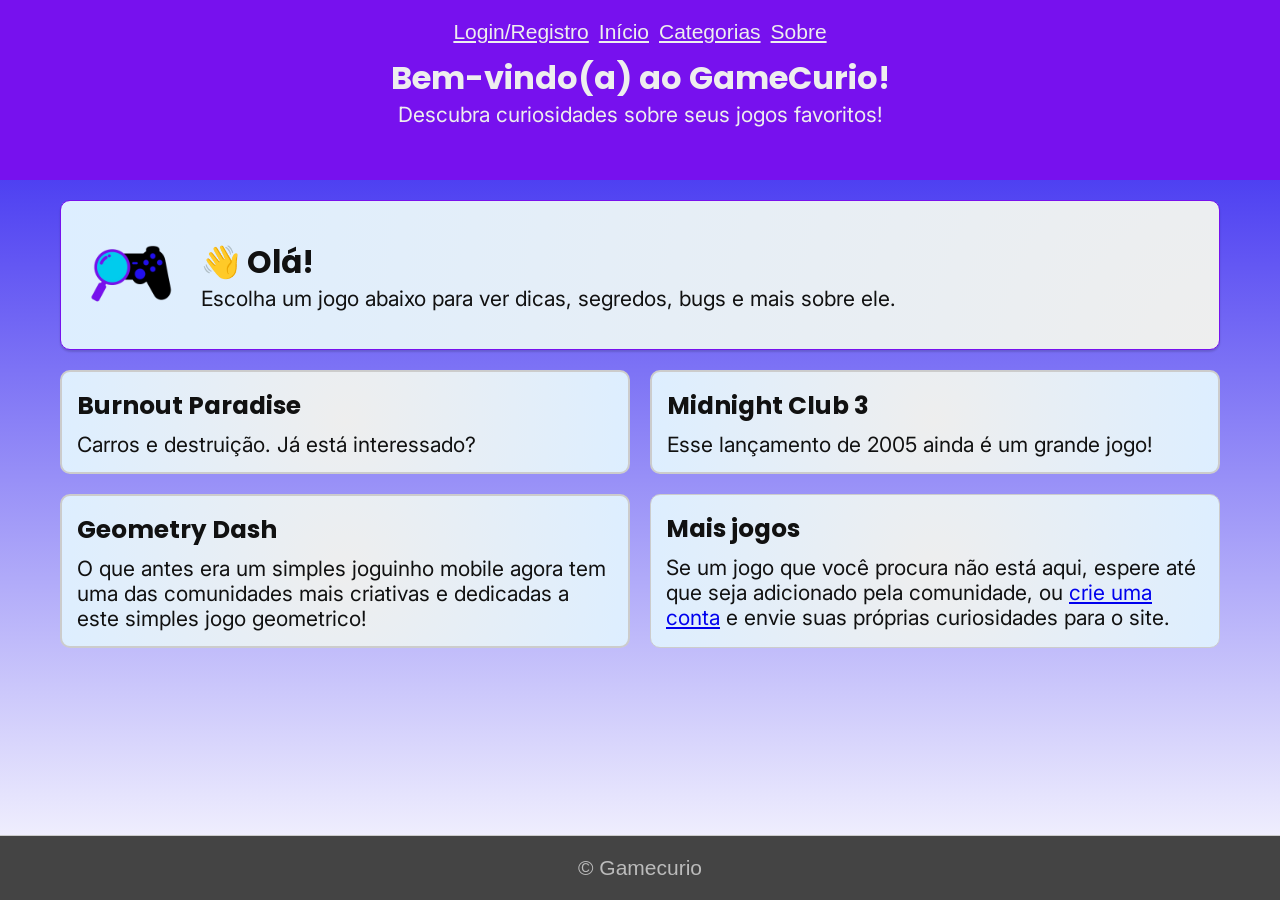
<file: index.html>
<!DOCTYPE html>
<html lang="pt-BR">

<head>
  <meta charset="UTF-8">
  <meta name="viewport" content="width=device-width, initial-scale=1.0">
  <title>Início</title>

  <link rel="preconnect" href="https://fonts.googleapis.com">
<link rel="preconnect" href="https://fonts.gstatic.com" crossorigin>
<link href="https://fonts.googleapis.com/css2?family=Inter:wght@400;500&family=Poppins:wght@600;700&display=swap" rel="stylesheet">
  <link rel="stylesheet" href="main.css">

  <link rel="icon" href="gamecuriolupa.webp" type="image/x-icon">
</head>

<body>
  <header class="topo">
    <nav class="menu" style="gap: 10px;">
      <a href="contas/login.html">Login/Registro</a>
      <a href="index.html">Início</a>
      <a href="PaginaNaoCriada">Categorias</a>
      <a href="PaginaNaoCriada">Sobre</a>
    </nav>
    <div class="logo-area">
      <h1>Bem-vindo(a) ao GameCurio!</h1>
      <p>Descubra curiosidades sobre seus jogos favoritos!</p>
    </div>
  </header>

  <main class="container">
    <section class="conteudo-principal">
      <article class="destaque">
      <img src="gamecurio4corpreto.webp" alt="lupa" class="lupa">

      <div class="destaque-texto">
        <h2>&#x1F44B; Olá!</h2>
        <p>
          Escolha um jogo abaixo para ver dicas, segredos, bugs e mais sobre ele.<br>
        </p>
      </div>
      </article>

<section class="cards">
  <a href="Página1/jogo1.html" class="card-link">
    <h3>Burnout Paradise</h3>
    <p>Carros e destruição. Já está interessado?</p>
  </a>

  <a href="Página 2/jogo2.html" class="card-link">
    <h3>Midnight Club 3</h3>
    <p>Esse lançamento de 2005 ainda é um grande jogo!</p>
  </a>

  <a href="page 3/gmd.html" class="card-link">
    <h3>Geometry Dash</h3>
    <p>O que antes era um simples joguinho mobile agora tem uma das comunidades mais criativas e dedicadas a este simples jogo geometrico!</p>
  </a>

  <div class="card-link" style="border: 1px solid #ccc;">
    <h3>Mais jogos</h3>
    <p>
          Se um jogo que você procura não está aqui, espere até que seja adicionado pela comunidade, ou <a href="contas/cadastro.html">crie uma conta</a> e envie suas próprias curiosidades para o site.</p>
  </div>
</section>
  </main>


  <footer class="rodape">
    <p>&copy; Gamecurio</p>
  </footer>
</body>
</html>
</file>
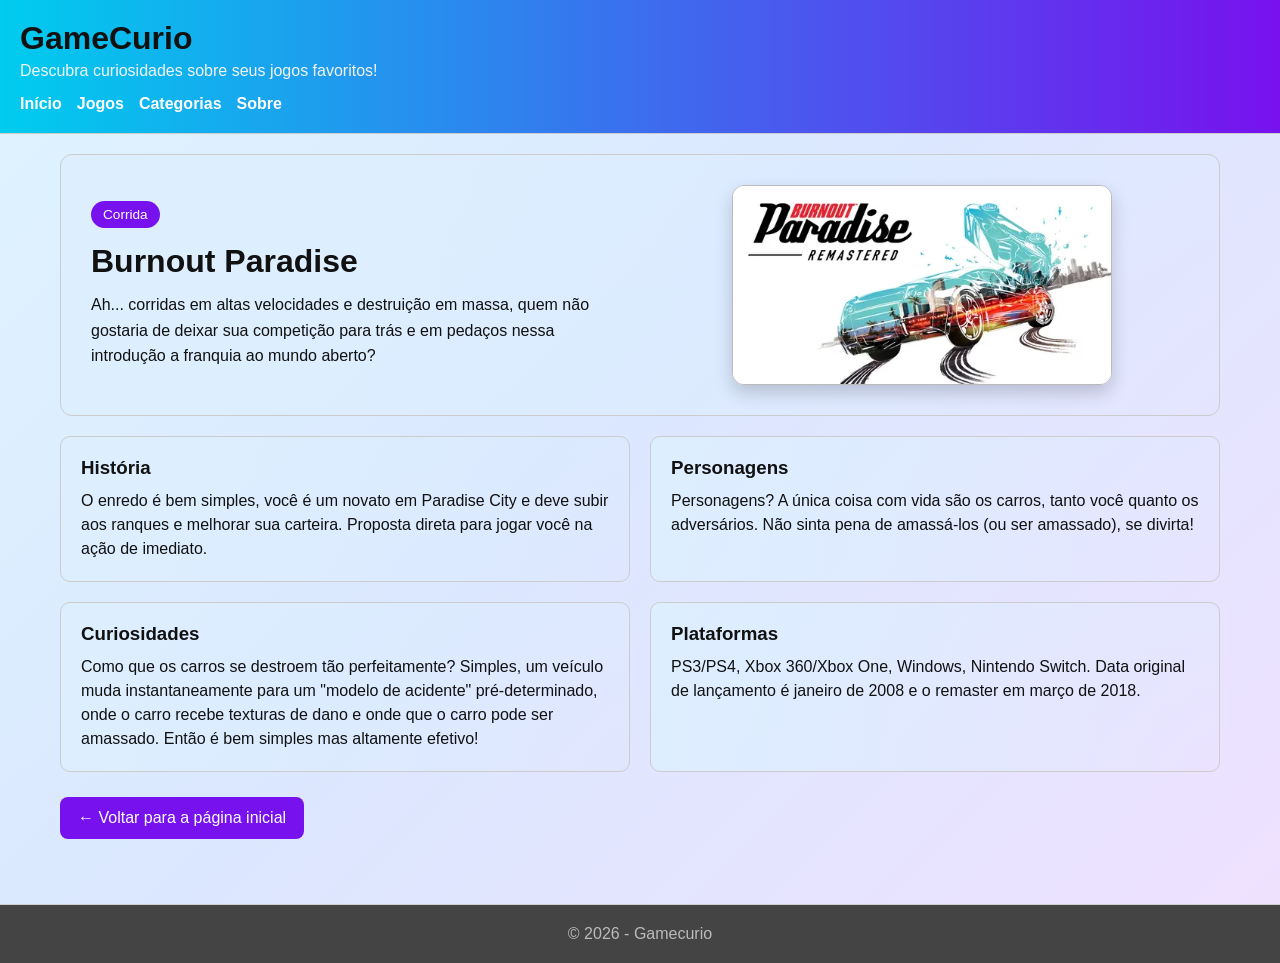
<file: Página 1/index.html>
<!DOCTYPE html>
<html lang="pt-BR">
<head>
  <meta charset="UTF-8">
  <meta name="viewport" content="width=device-width, initial-scale=1.0">
  <title>Burnout Paradise | Gamecurio</title>
  <link rel="stylesheet" href="style.css">
</head>
<body>
  <header class="topo">
    <div class="logo-area">
      <h1>GameCurio</h1>
      <p>Descubra curiosidades sobre seus jogos favoritos!</p>
    </div>

    <nav class="menu">
      <a href="../../index.html">Início</a>
      <a href="#">Jogos</a>
      <a href="#">Categorias</a>
      <a href="#">Sobre</a>
    </nav>
  </header>

  <main class="pagina-jogo">
    <section class="hero-jogo">
  <div class="hero-texto">
    <span class="tag">Corrida</span>
    <h2>Burnout Paradise</h2>
    <p>
      Ah... corridas em altas velocidades e destruição em massa, 
      quem não gostaria de deixar sua competição para trás e em pedaços nessa introdução 
      a franquia ao mundo aberto?
    </p>
  </div>

  <div class="hero-imagem">
    <img src="img/capa.jpg" alt="Imagem do jogo">
  </div>
</section>
    <section class="info-jogo">
      <article class="bloco">
        <h3>História</h3>
        <p>
          O enredo é bem simples, você é um novato em Paradise City e deve subir aos ranques e melhorar sua carteira.
          Proposta direta para jogar você na ação de imediato.
        </p>
      </article>

      <article class="bloco">
        <h3>Personagens</h3>
        <p>
          Personagens? A única coisa com vida são os carros, tanto você quanto os adversários.
          Não sinta pena de amassá-los (ou ser amassado), se divirta!
        </p>
      </article>

      <article class="bloco">
        <h3>Curiosidades</h3>
        <p>
          Como que os carros se destroem tão perfeitamente? Simples, um veículo muda instantaneamente para um "modelo de acidente" pré-determinado,
          onde o carro recebe texturas de dano e onde que o carro pode ser amassado. Então é bem simples mas altamente efetivo! 
        </p>
      </article>

      <article class="bloco">
        <h3>Plataformas</h3>
        <p>
          PS3/PS4, Xbox 360/Xbox One, Windows, Nintendo Switch. Data original de lançamento é janeiro de 2008
          e o remaster em março de 2018.
        </p>
      </article>
    </section>

    <section class="voltar-area">
      <a class="botao-voltar" href="../../index.html">← Voltar para a página inicial</a>
    </section>
  </main>

  <footer class="rodape">
    <p>&copy; 2026 - Gamecurio</p>
  </footer>
</body>
</html>
</file>
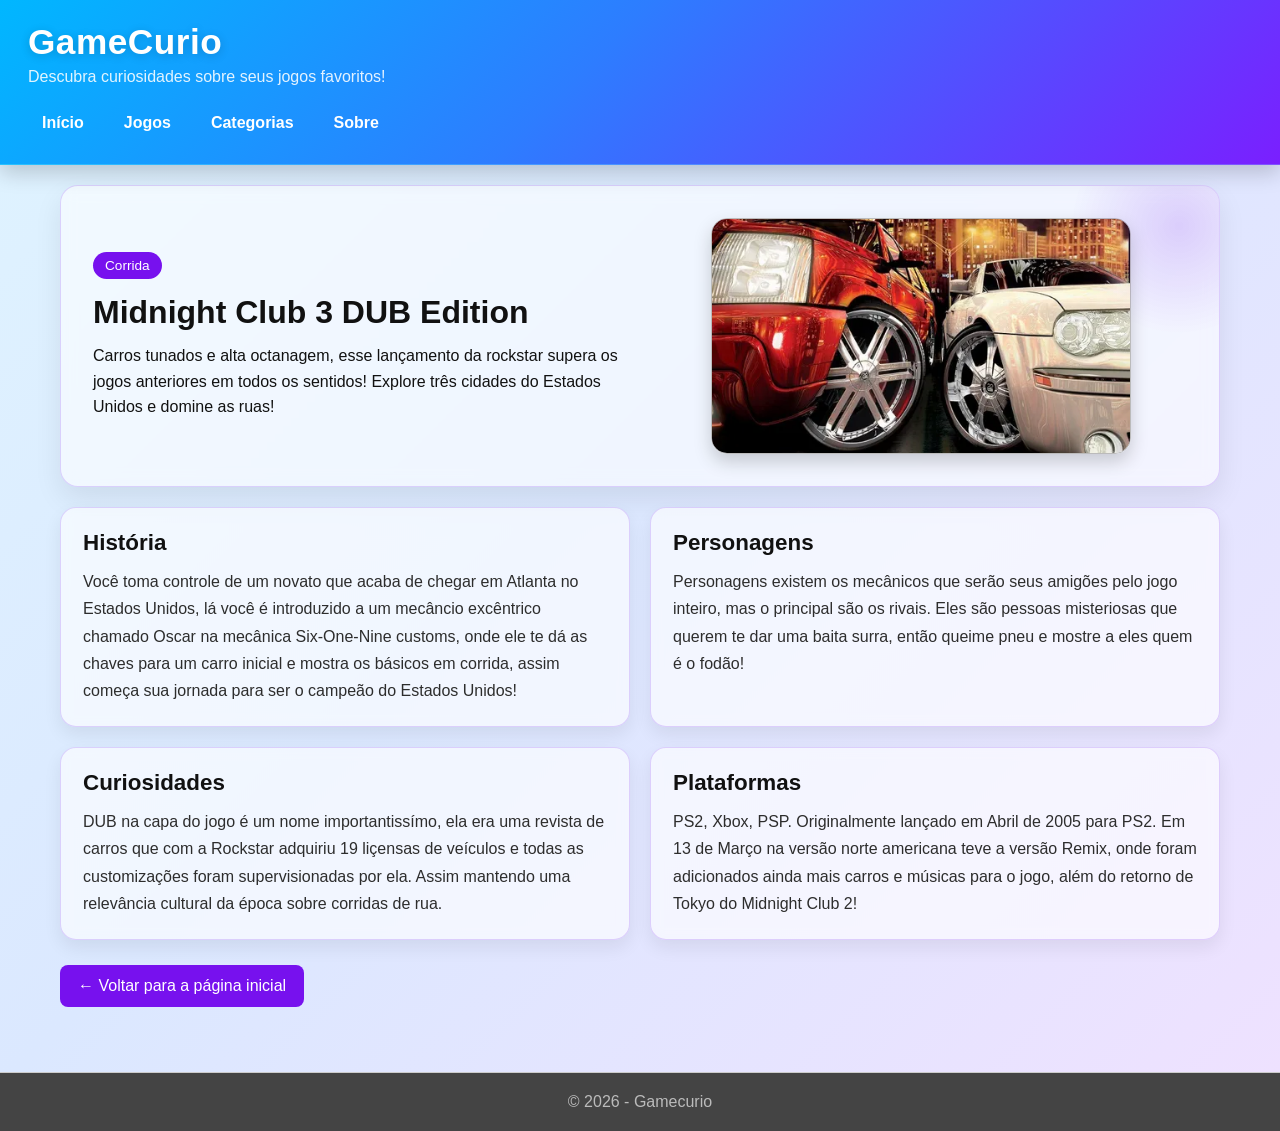
<file: Página 2/index.html>
<!DOCTYPE html>
<html lang="pt-BR">
<head>
  <meta charset="UTF-8">
  <meta name="viewport" content="width=device-width, initial-scale=1.0">
  <title>Midnight Club 3 | Gamecurio</title>
  <link rel="stylesheet" href="style.css">
</head>
<body>
  <header class="topo">
    <div class="logo-area">
      <h1>GameCurio</h1>
      <p>Descubra curiosidades sobre seus jogos favoritos!</p>
    </div>

    <nav class="menu">
      <a href="../../index.html">Início</a>
      <a href="#">Jogos</a>
      <a href="#">Categorias</a>
      <a href="#">Sobre</a>
    </nav>
  </header>

  <main class="pagina-jogo">
    <section class="hero-jogo">
  <div class="hero-texto">
    <span class="tag">Corrida</span>
    <h2>Midnight Club 3 DUB Edition</h2>
    <p>
      Carros tunados e alta octanagem, esse lançamento da rockstar supera os jogos anteriores em todos os sentidos!
      Explore três cidades do Estados Unidos e domine as ruas!
    </p>
  </div>

  <div class="hero-imagem">
    <img src="img/capa.jpg" alt="Imagem do jogo">
  </div>
</section>
    <section class="info-jogo">
      <article class="bloco">
        <h3>História</h3>
        <p>
          Você toma controle de um novato que acaba de chegar em Atlanta no Estados Unidos, lá você é introduzido
          a um mecâncio excêntrico chamado Oscar na mecânica Six-One-Nine customs, onde ele te dá as chaves para um carro inicial 
          e mostra os básicos em corrida, assim começa sua jornada para ser o campeão do Estados Unidos!
        </p>
      </article>

      <article class="bloco">
        <h3>Personagens</h3>
        <p>
          Personagens existem os mecânicos que serão seus amigões pelo jogo inteiro, mas o principal são os rivais. 
          Eles são pessoas misteriosas que querem te dar uma baita surra, então queime pneu e mostre a eles quem é o fodão!
        </p>
      </article>

      <article class="bloco">
        <h3>Curiosidades</h3>
        <p>
          DUB na capa do jogo é um nome importantissímo, ela era uma revista de carros que com a Rockstar
          adquiriu 19 liçensas de veículos e todas as customizações foram supervisionadas por ela. Assim mantendo
          uma relevância cultural da época sobre corridas de rua.
        </p>
      </article>

      <article class="bloco">
        <h3>Plataformas</h3>
        <p>
          PS2, Xbox, PSP. Originalmente lançado em Abril de 2005 para PS2. Em 13 de Março na versão norte americana
          teve a versão Remix, onde foram adicionados ainda mais carros e músicas para o jogo, além do retorno de Tokyo do Midnight Club 2!
        </p>
      </article>
    </section>

    <section class="voltar-area">
      <a class="botao-voltar" href="../../index.html">← Voltar para a página inicial</a>
    </section>
  </main>

  <footer class="rodape">
    <p>&copy; 2026 - Gamecurio</p>
  </footer>
</body>
</html>
</file>
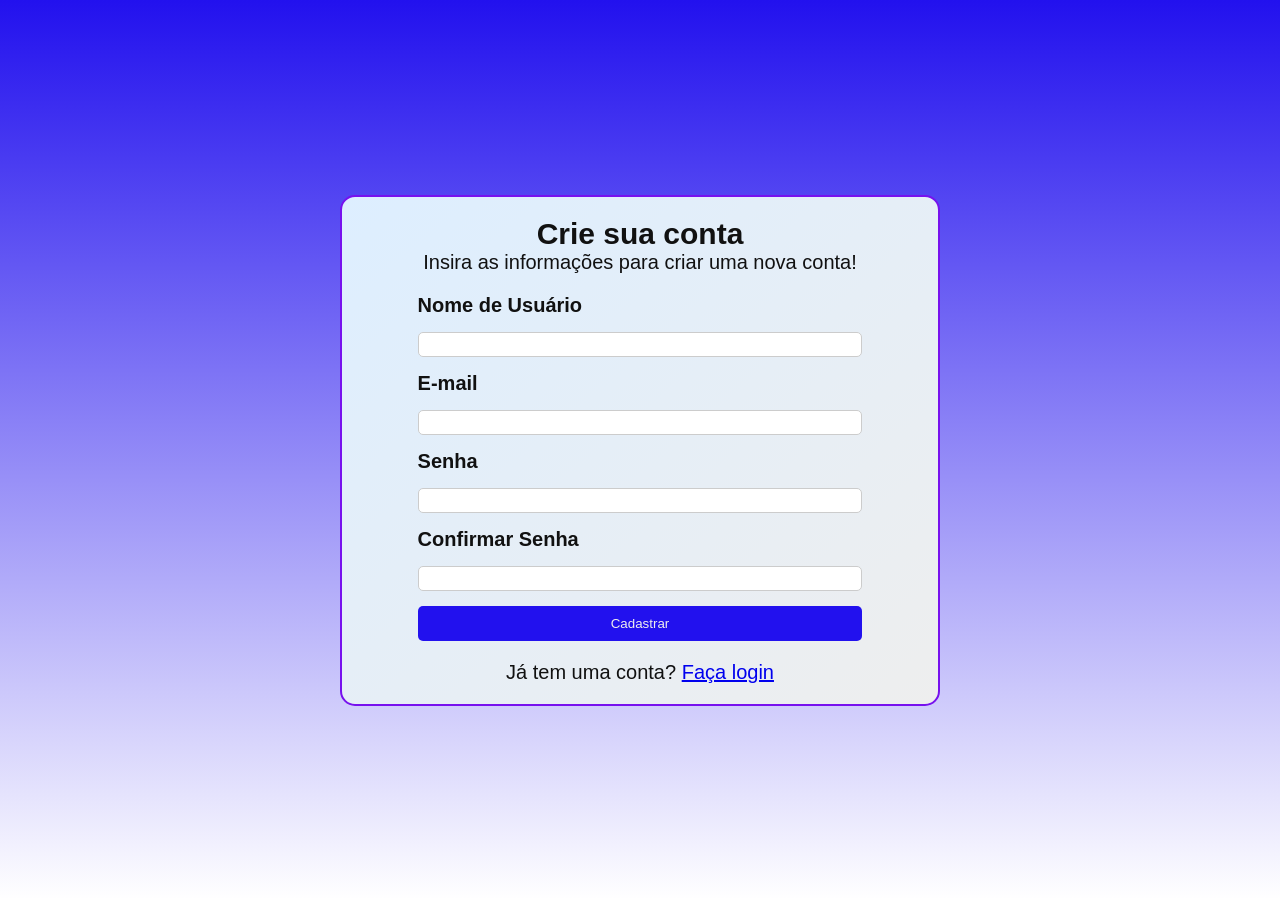
<file: contas/cadastro.html>
<!DOCTYPE html>
<html lang="en">
<head>
    <meta charset="UTF-8">
    <meta name="viewport" content="width=device-width, initial-scale=1.0">
    <title>Cadastro GameCurio</title>
    <link rel="stylesheet" href="account.css">
    <link rel="icon" href="../gamecuriolupa.webp" type="image/x-icon">
</head>
<body class="b">
    <main class="container" style="border: #71e 2px solid;">
        <header class="welcomeback">
            <h2>Crie sua conta</h2>
            <p>Insira as informações para criar uma nova conta!</p>
        </header>

        <form method="POST" class="form">
            <p>Nome de Usuário</p>
            <input type="text" name="username" required>

            <p>E-mail</p>
            <input type="email" name="email" required>

            <p>Senha</p>
            <input type="password" name="password" required>

            <p>Confirmar Senha</p>
            <input type="password" name="confirm_password" required>

            <button type="submit" style="background-color: #21e;">Cadastrar</button>
        </form>

        <footer class="extra-links">
            <p>Já tem uma conta? <a href="login.html" class="link">Faça login</a></p>
        </footer>
    </main>
</body>
</html>
</file>
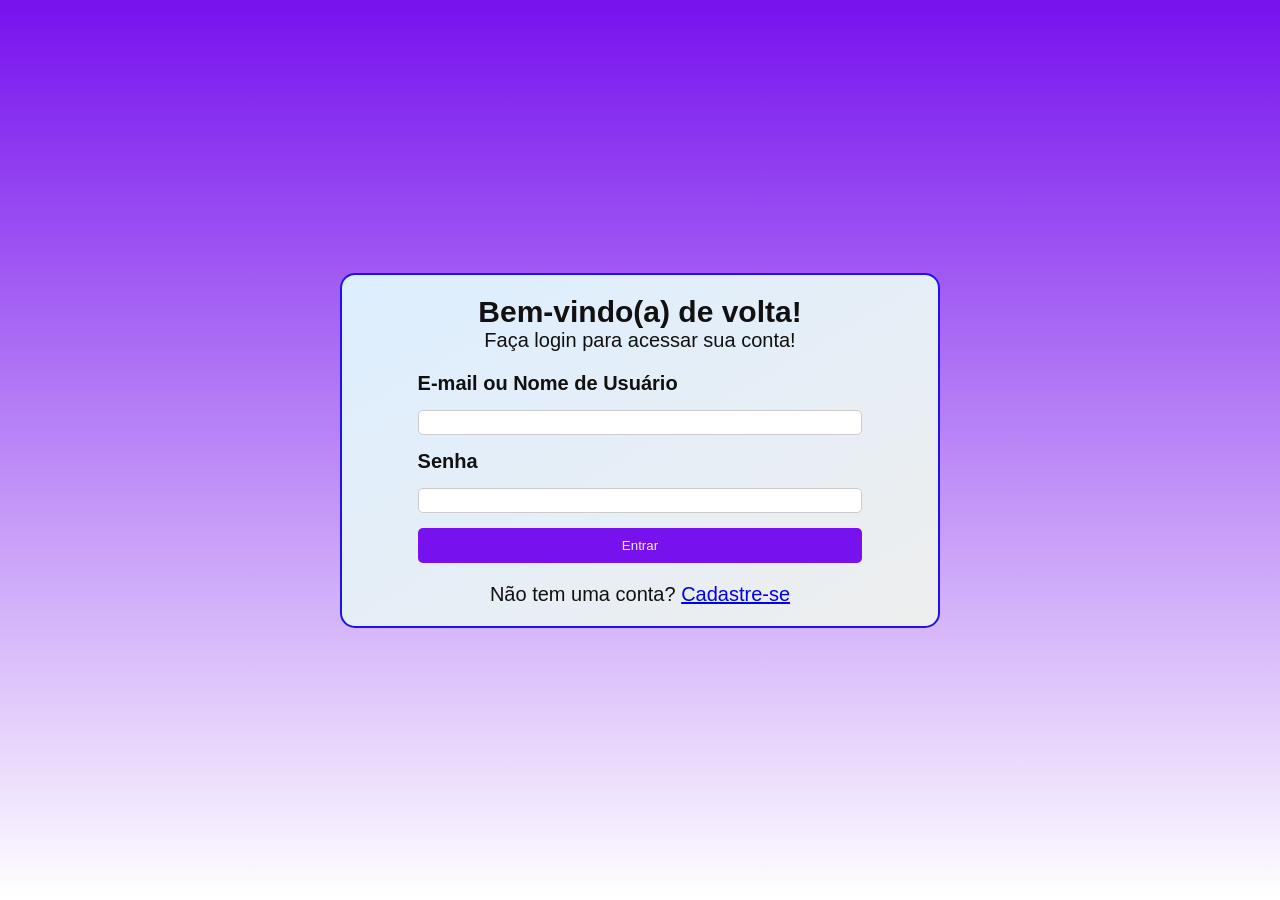
<file: contas/login.html>
<!DOCTYPE html>
<html lang="pt-br">
<head>
    <meta charset="UTF-8">
    <meta name="viewport" content="width=device-width, initial-scale=1.0">
    <title>Login GameCurio</title>
    <link rel="stylesheet" href="account.css">
    <link rel="icon" href="../gamecuriolupa.webp" type="image/x-icon">
</head>
<body class="a">

    <main class="container">
        <header class="welcomeback">
            <h2>Bem-vindo(a) de volta!</h2>
            <p>Faça login para acessar sua conta!</p>
        </header>
        
        
        <form method="POST" class="form">
            <p>E-mail ou Nome de Usuário</p>
            <input type="text" name="username" required>

            <p>Senha</p>
            <input type="password" name="password" required>

            <button type="submit">Entrar</button>
        </form>

        <footer class="extra-links">
            <p>Não tem uma conta? <a href="cadastro.html" class="link">Cadastre-se</a></p>
        </footer>
    </main>

</body>
</html>
</file>
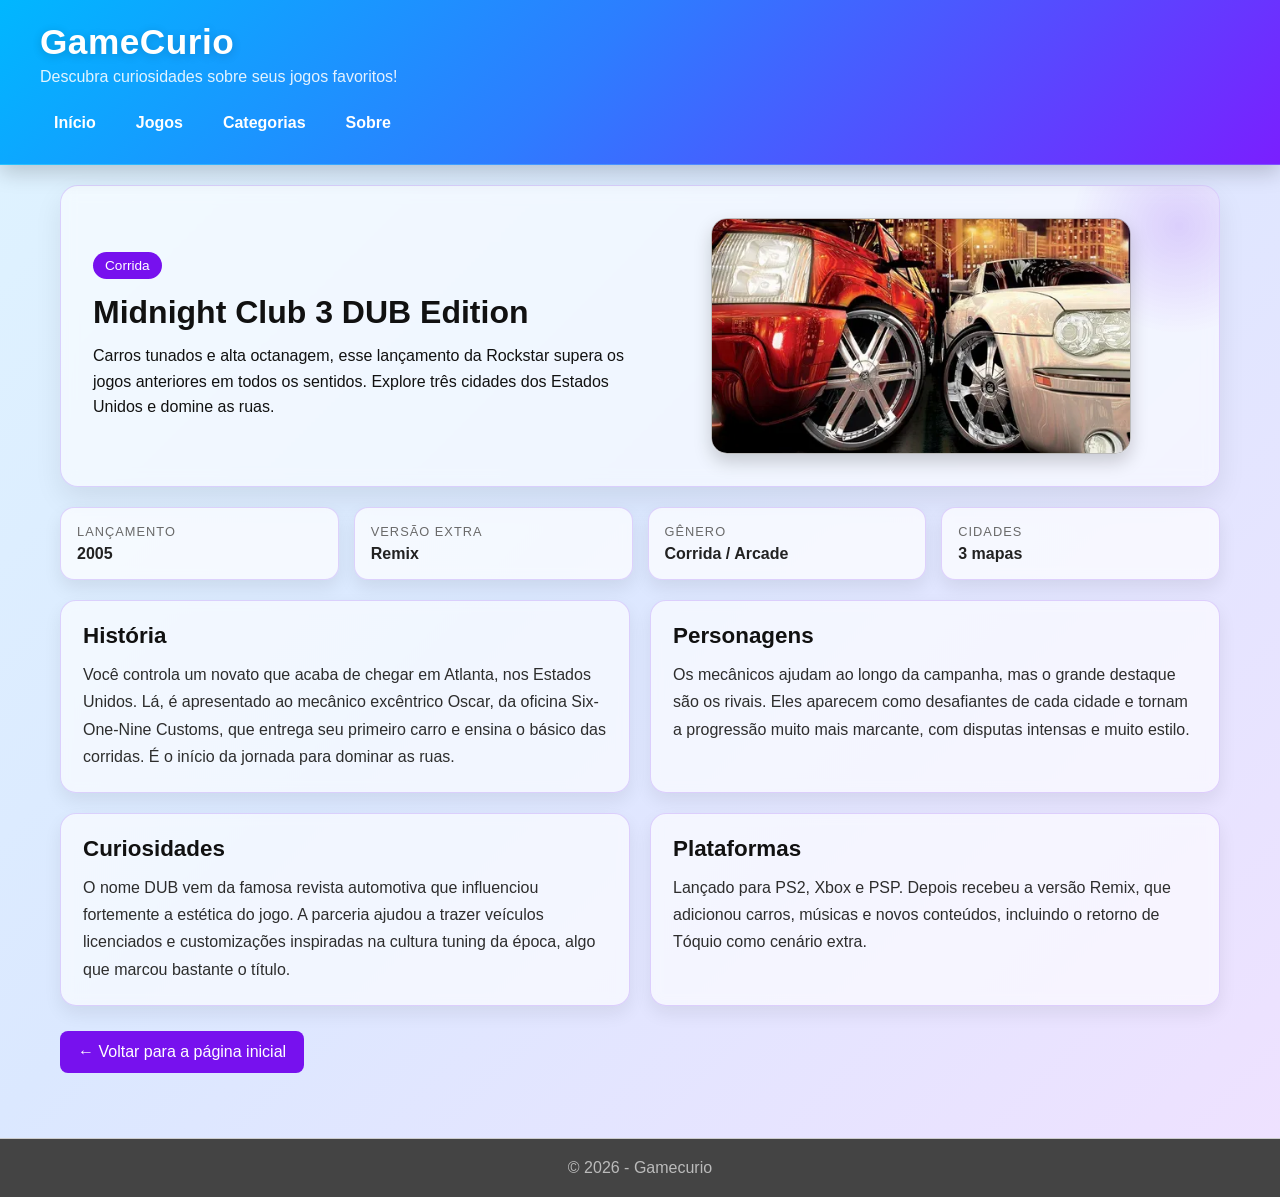
<file: Página 2/jogo2.html>
<!DOCTYPE html>
<html lang="pt-BR">
<head>
  <meta charset="UTF-8">
  <meta name="viewport" content="width=device-width, initial-scale=1.0">
  <title>Midnight Club 3 | Gamecurio</title>
  <link rel="stylesheet" href="style.css">
</head>
<body>
  <header class="topo">
    <div class="topo-conteudo">
      <div class="logo-area">
        <h1>GameCurio</h1>
        <p>Descubra curiosidades sobre seus jogos favoritos!</p>
      </div>

      <nav class="menu">
        <a href="../index.html">Início</a>
        <a href="#">Jogos</a>
        <a href="#">Categorias</a>
        <a href="#">Sobre</a>
      </nav>
    </div>
  </header>

  <main class="pagina-jogo">
    <section class="hero-jogo">
      <div class="hero-texto">
        <span class="tag">Corrida</span>
        <h2>Midnight Club 3 DUB Edition</h2>
        <p>
          Carros tunados e alta octanagem, esse lançamento da Rockstar supera os jogos anteriores em todos os sentidos.
          Explore três cidades dos Estados Unidos e domine as ruas.
        </p>
      </div>

      <div class="hero-imagem">
        <img src="img/capa.jpg" alt="Capa de Midnight Club 3 DUB Edition">
      </div>
    </section>

    <section class="resumo-jogo">
      <div class="info-mini">
        <span class="info-titulo">Lançamento</span>
        <strong>2005</strong>
      </div>
      <div class="info-mini">
        <span class="info-titulo">Versão extra</span>
        <strong>Remix</strong>
      </div>
      <div class="info-mini">
        <span class="info-titulo">Gênero</span>
        <strong>Corrida / Arcade</strong>
      </div>
      <div class="info-mini">
        <span class="info-titulo">Cidades</span>
        <strong>3 mapas</strong>
      </div>
    </section>

    <section class="info-jogo">
      <article class="bloco">
        <h3>História</h3>
        <p>
          Você controla um novato que acaba de chegar em Atlanta, nos Estados Unidos. Lá, é apresentado
          ao mecânico excêntrico Oscar, da oficina Six-One-Nine Customs, que entrega seu primeiro carro
          e ensina o básico das corridas. É o início da jornada para dominar as ruas.
        </p>
      </article>

      <article class="bloco">
        <h3>Personagens</h3>
        <p>
          Os mecânicos ajudam ao longo da campanha, mas o grande destaque são os rivais.
          Eles aparecem como desafiantes de cada cidade e tornam a progressão muito mais marcante,
          com disputas intensas e muito estilo.
        </p>
      </article>

      <article class="bloco">
        <h3>Curiosidades</h3>
        <p>
          O nome DUB vem da famosa revista automotiva que influenciou fortemente a estética do jogo.
          A parceria ajudou a trazer veículos licenciados e customizações inspiradas na cultura tuning
          da época, algo que marcou bastante o título.
        </p>
      </article>

      <article class="bloco">
        <h3>Plataformas</h3>
        <p>
          Lançado para PS2, Xbox e PSP. Depois recebeu a versão Remix, que adicionou carros,
          músicas e novos conteúdos, incluindo o retorno de Tóquio como cenário extra.
        </p>
      </article>
    </section>

    <section class="voltar-area">
      <a class="botao-voltar" href="../index.html">← Voltar para a página inicial</a>
    </section>
  </main>

  <footer class="rodape">
    <p>&copy; 2026 - Gamecurio</p>
  </footer>
</body>
</html>
</file>
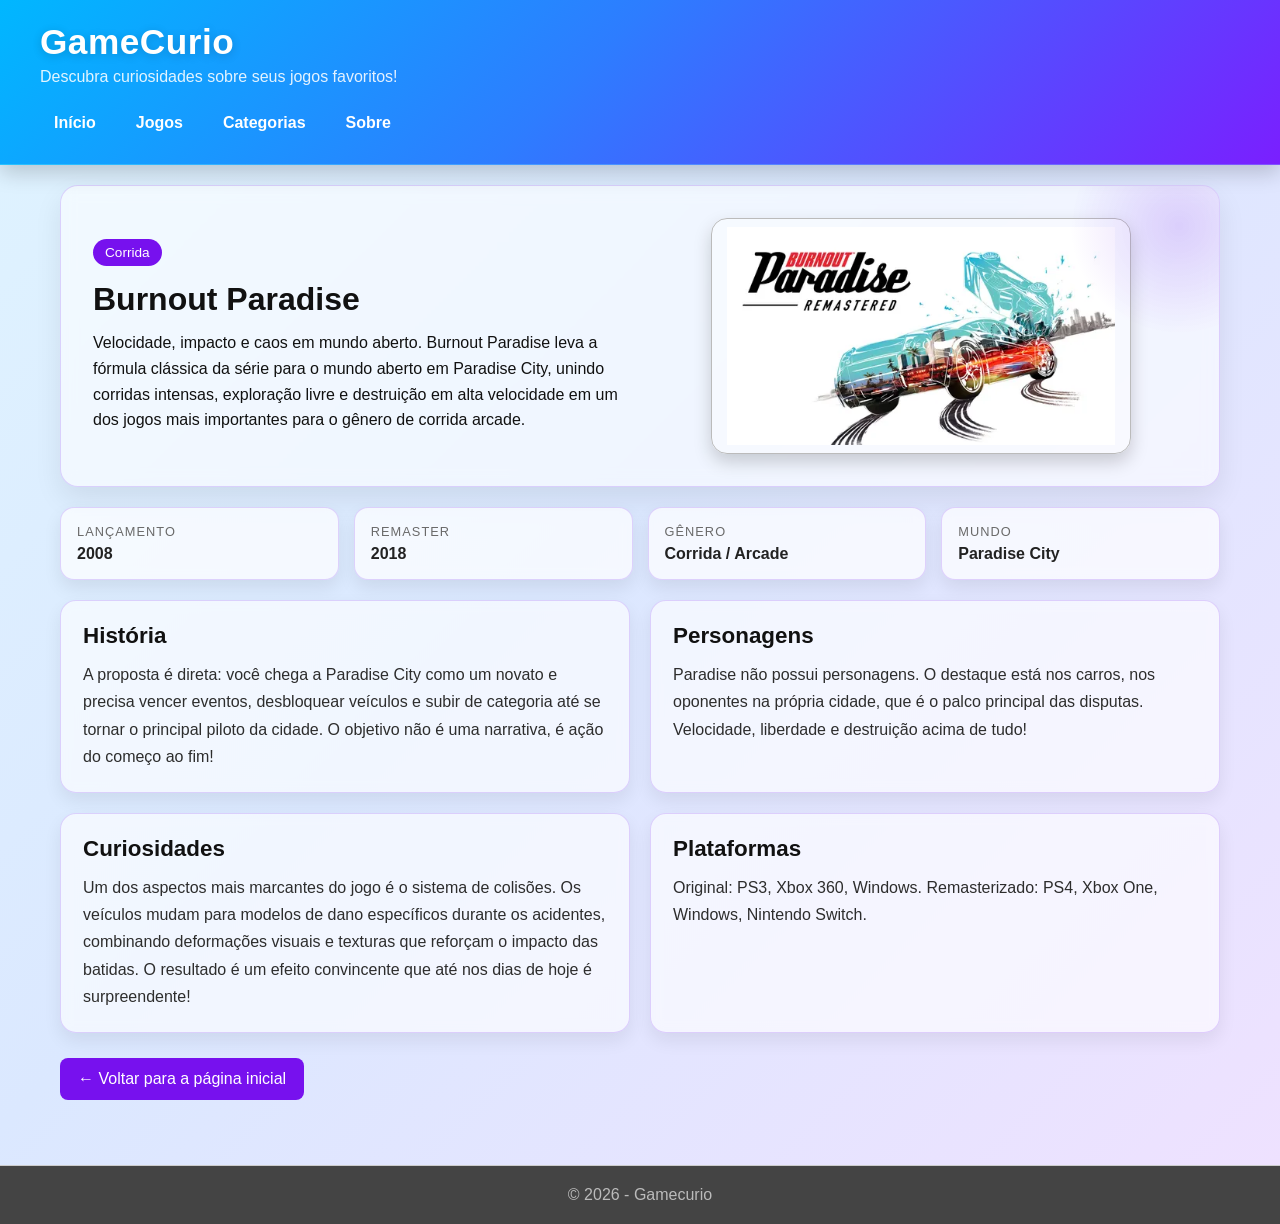
<file: Página1/jogo1.html>
<!DOCTYPE html>
<html lang="pt-BR">
<head>
  <meta charset="UTF-8">
  <meta name="viewport" content="width=device-width, initial-scale=1.0">
  <title>Burnout Paradise | Gamecurio</title>
  <link rel="stylesheet" href="style.css">
</head>
<body>
  <header class="topo">
  <div class="topo-conteudo">
    <div class="logo-area">
      <h1>GameCurio</h1>
      <p>Descubra curiosidades sobre seus jogos favoritos!</p>
    </div>

    <nav class="menu">
      <a href="../index.html">Início</a>
      <a href="#">Jogos</a>
      <a href="#">Categorias</a>
      <a href="#">Sobre</a>
    </nav>
  </div>
</header>

  <main class="pagina-jogo">
    <section class="hero-jogo">
  <div class="hero-texto">
    <span class="tag">Corrida</span>
    <h2>Burnout Paradise</h2>
    <p>
    Velocidade, impacto e caos em mundo aberto. Burnout Paradise leva a fórmula clássica da série
    para o mundo aberto em Paradise City, unindo corridas intensas, exploração livre e destruição em alta velocidade
    em um dos jogos mais importantes para o gênero de corrida arcade.
  </p>
  </div>

  <div class="hero-imagem">
    <img src="img/capa.jpg" alt="Imagem do jogo">
  </div>
</section>
<section class="resumo-jogo">
  <div class="info-mini">
    <span class="info-titulo">Lançamento</span>
    <strong>2008</strong>
  </div>
  <div class="info-mini">
    <span class="info-titulo">Remaster</span>
    <strong>2018</strong>
  </div>
  <div class="info-mini">
    <span class="info-titulo">Gênero</span>
    <strong>Corrida / Arcade</strong>
  </div>
  <div class="info-mini">
    <span class="info-titulo">Mundo</span>
    <strong>Paradise City</strong>
  </div>
</section>
    <section class="info-jogo">
      <article class="bloco">
        <h3>História</h3>
        <p>
          A proposta é direta: você chega a Paradise City como um novato e precisa vencer eventos,
          desbloquear veículos e subir de categoria até se tornar o principal piloto da cidade.
          O objetivo não é uma narrativa, é ação do começo ao fim!
        </p>
      </article>

      <article class="bloco">
        <h3>Personagens</h3>
        
          <p>
          Paradise não possui personagens. O destaque está nos carros,
          nos oponentes na própria cidade, que é o palco principal das disputas.
          Velocidade, liberdade e destruição acima de tudo!
        </p>
        
      </article>

      <article class="bloco">
        <h3>Curiosidades</h3>
        <p>
          Um dos aspectos mais marcantes do jogo é o sistema de colisões. Os veículos mudam para modelos
          de dano específicos durante os acidentes, combinando deformações visuais e texturas que reforçam
          o impacto das batidas. O resultado é um efeito convincente que até nos dias de hoje é surpreendente!
      </p>
      </article>

      <article class="bloco">
        <h3>Plataformas</h3>
        <p>
         Original: PS3, Xbox 360, Windows.
         Remasterizado: PS4, Xbox One, Windows, Nintendo Switch.
        </p>
      </article>
    </section>

    <section class="voltar-area">
      <a class="botao-voltar" href="../index.html">← Voltar para a página inicial</a>
    </section>
  </main>

  <footer class="rodape">
    <p>&copy; 2026 - Gamecurio</p>
  </footer>
</body>
</html>
</file>
<file: main.css>
* {
  margin: 0;
  padding: 0;
  box-sizing: border-box;
}

/* pallete colors: #71e, #0ce, #eee, #def, #21e unused:  #14e, #203 #2a4b8d*/

body {
  font-family: 'inter', sans-serif;
  font-size: clamp(14px, 2vw, 21px);
  background: linear-gradient(to bottom, #21e, transparent);
  color: #111;
  min-height: 100vh;
  display: flex;
  flex-direction: column;
}

h1, h2, h3 {
  font-family: 'Poppins', sans-serif;
}

.menu a {
  font-family: Arial, sans-serif;
  text-decoration: underline;
  color: #eee
}

/*ul {
  list-style: none; 
}*/

.topo {
  padding: 20px;
  position: fixed;
  top: 0;
  width: 100%;
  height: 180px;
  margin-top: 0px;
  color: #eee;
  text-align: center;
  background-color: #71e;
  z-index: 10;
}


.logo-area h1 {
  font-size: 2rem;
  border-radius: 5px;
}


.menu {
  margin-bottom: 10px;
  display: flex;
  gap: 20px;
  justify-content: center;
}

.container {
  display: flex;
  max-width: 1200px;
  margin: 20px auto;
  gap: 20px;
  padding: 0 20px;
  flex: 1;
  width: 100%;
}

/*.sidebar {
  width: 250px;
  background-color: #fff;
  padding: 15px;
  border: 1px solid #ccc;
}

.sidebar h2 {
  margin-bottom: 10px;
  font-size: 1.2rem;
}

.sidebar ul li {
  margin-bottom: 8px;
}*/

.conteudo-principal {
  flex: 1;
  margin-top: 180px;
}

.destaque {
  align-self: center;
  height: 150px;
  background-color: #fff;
  padding: 20px;
  border: 1px solid #71e;
  margin-bottom: 20px;
  background: radial-gradient(circle at 100% 100%, #eee, #def);
  border-radius: 10px;
  box-shadow: 0 2px 2px rgba(0, 0, 0, 0.15);
  
  display: flex;
  align-items: center; 
  gap: 20px;          
  padding: 20px;
}

.lupa {
  width: 100px;
  height: auto;
}

.destaque-texto {
  flex: 1;
}


.cards {
  display: grid;
  grid-template-columns: repeat(2, 1fr);
  gap: 20px;
}

.card-link {
  display: block;
  height: auto;
  background-color: #fff;
  padding: 15px;
  border: 2px solid #ccc;
  background: radial-gradient(circle at 50% 50%, #eee, #def);
  border-radius: 10px;
  color: #111;
  text-decoration: none;
  transition: transform 0.2s ease, box-shadow 0.2s ease, border-color 0.2s ease;
  cursor: pointer;
}

.card-link:hover {
  transform: translateY(-4px);
  box-shadow: 0 6px 14px rgba(0, 0, 0, 0.15);
  border-color: #71e;
}

.card-link h3 {
  margin-bottom: 8px;
}

.card-link p {
  margin: 0;
}

.rodape {
  font-family: Arial, Helvetica, sans-serif;
  text-align: center;
  padding: 20px;
  background-color: #444;
  border-top: 1px solid #ccc;
  margin-top: 20px;
  color: #bbb;
  
}

@media (max-width: 290px) {
   .logo-area p {
    display: none;
  }

}

@media (max-width: 450px) {
  .container {
    flex-direction: column;
    padding: 0 10px;
  }

  .cards {
    grid-template-columns: 1fr;
  }  

  .lupa {
    display: none;
  }
}

@media (max-width: 600px) {
  .topo {
    height: 200px;
  }

  .conteudo-principal {
    margin-top: 200px;
  }

  
}

/*custom styles (gmd.html)*/
.body-custom {
  font-family: 'inter', sans-serif;
  color: #111;
  min-height: 100vh;
  display: flex;
  flex-direction: column;
  font-size: clamp(12px, 2vw, 16px);
}

.applogo {
  width: 80px;
  height: auto;
  border-radius: 3%;
  margin-left: 10px;
  animation: entrada 0.8s ease-out forwards;
}

.topo-custom {
  padding: 10px;
  width: 100%;
  height: 40px;
  margin-top: 0px;
  margin-bottom: 20px;
  color: #eee;
  text-align: center;
  background-color: #71e;
  z-index: 10;
}

.destaque-noflex { 
  animation: entrada 0.8s ease-out forwards;
  align-self: center;
  width: 90%;
  height: auto;
  background-color: #fff;
  padding: 20px;
  border: 1px solid #21e;
  margin-bottom: 20px;
  background: radial-gradient(circle at 100% 100%, #eee, #def);
  border-radius: 10px;
  box-shadow: 0 2px 2px rgba(0, 0, 0, 0.15);
}

.destaque-noflex img {
  display: block;
  margin-left: auto;
  margin-right: auto;
}

.destaque-noflex a {
  color: #2a4b8d;
}

.videogrid {
  display: grid;
  grid-template-columns: repeat(2, 1fr);
  gap: 10%;
  margin-bottom: 10%;
}

.destaque-noflex video {
  display: block;
  margin-left: auto; 
  margin-right: auto;
  height: auto;
  width: 100%;
  border-radius: 5px;
}

@keyframes jump {
  0% { 
    transform: translateY(0) scale(1, 1); 
  } 50% {
    transform: translateY(-200%)  scale(0.8, 1.2);
    animation-timing-function: ease-out;
  } 80% {
    transform: translateY(-80%) scale(1.2, 0.9);
    animation-timing-function: ease-in;
  } 100% {
    transform: translateY(0) scale(1, 1);
    animation-timing-function: linear;
  }
}

.rarecube {
  animation: jump 0.5s infinite;
  transform-origin: bottom;
}

.destaque-noflex h3 {
  text-align: center;
  margin-bottom: 10px;
}

.jump {
  animation: entrada 0.8s ease-out forwards;
  width: 40%;
  height: auto;
  display: block;
  margin-top: 20%;
  align-self: center;
  border-bottom: 4px solid;
  border-image: linear-gradient(to right, transparent, #71e, transparent) 1;
}

.jump-align {
  display: flex;
  justify-content: center;
}

@keyframes entrada {
  from {
    opacity: 0;
    transform: translateY(20px); 
  }
  to {
    opacity: 1;
    transform: translateY(0); 
  }
}

h1 h2 h3 h4 p {
  animation: entrada 0.8s ease-out forwards;
}

.impossible {
  width: 40%; height: auto; border-radius: 10px; margin-bottom: 20px;
}
</file>
<file: Página 1/style.css>
* {
  margin: 0;
  padding: 0;
  box-sizing: border-box;
}

body {
  font-family: Arial, sans-serif;
  background: linear-gradient(135deg, #dff4ff 0%, #dbe8ff 45%, #efe1ff 100%);
  color: #111;
  min-height: 100vh;
  display: flex;
  flex-direction: column;
}

a {
  text-decoration: none;
}

.topo {
  background: linear-gradient(to right, #0ce, #71e);
  border-bottom: 1px solid #ccc;
  padding: 20px;
  position: sticky;
  top: 0;
  z-index: 10;
}

.logo-area h1 {
  font-size: 2rem;
  margin-bottom: 5px;
}

.logo-area p {
  color: #f4f4f4;
}

.menu {
  margin-top: 15px;
  display: flex;
  flex-wrap: wrap;
  gap: 15px;
}

.menu a {
  color: #fff;
  font-weight: bold;
}

.menu a:hover {
  text-decoration: underline;
}

.pagina-jogo {
  width: 100%;
  max-width: 1200px;
  margin: 20px auto;
  padding: 0 20px;
  flex: 1;
}

.hero-jogo {
  background: radial-gradient(circle at 100% 100%, transparent, #def);
  border: 1px solid #ccc;
  border-radius: 12px;
  padding: 30px;
  margin-bottom: 20px;
  min-height: 260px;
  display: flex;
  align-items: center;
  justify-content: space-between;
  gap: 30px;
  overflow: hidden;
}

.hero-jogo:hover {
  box-shadow: 0 10px 22px rgba(0, 0, 0, 0.12);
  transition: box-shadow 0.25s ease;
}

.hero-texto {
  flex: 1;
  max-width: 600px;
  animation: surgirEsquerda 0.8s ease;
}

.hero-imagem {
  flex: 1;
  display: flex;
  justify-content: center;
}

.hero-imagem img {
  width: 100%;
  max-width: 380px;
  height: 200px;
  object-fit: cover;
  border-radius: 12px;
  border: 1px solid #bbb;
  box-shadow: 0 8px 18px rgba(0, 0, 0, 0.18);
  animation: surgirDireita 1s ease;
}

.tag {
  display: inline-block;
  background-color: #71e;
  color: #fff;
  padding: 6px 12px;
  border-radius: 999px;
  font-size: 0.85rem;
  margin-bottom: 15px;
}

.hero-texto h2 {
  font-size: 2rem;
  margin-bottom: 12px;
}

.hero-texto p {
  line-height: 1.6;
}

.info-jogo {
  display: grid;
  grid-template-columns: repeat(2, 1fr);
  gap: 20px;
}

.bloco {
  background: radial-gradient(circle at 100% 100%, transparent, #def);
  border: 1px solid #ccc;
  border-radius: 10px;
  padding: 20px;
  min-height: 95px;
  transition: transform 0.25s ease, box-shadow 0.25s ease, border-color 0.25s ease;
  animation: subirFade 0.7s ease;
}

.bloco:hover {
  transform: translateY(-6px) scale(1.01);
  box-shadow: 0 6px 14px rgba(0, 0, 0, 0.15);
  border-color: #71e;
}

@keyframes subirFade {
  from {
    opacity: 0;
    transform: translateY(20px);
  }
  to {
    opacity: 1;
    transform: translateY(0);
  }
}

.bloco h3 {
  margin-bottom: 10px;
}

.bloco p {
  line-height: 1.5;
}

.voltar-area {
  margin: 25px 0;
}

.botao-voltar {
  display: inline-block;
  background-color: #71e;
  color: #fff;
  padding: 12px 18px;
  border-radius: 8px;
  transition: background-color 0.2s ease, transform 0.2s ease;
}

.botao-voltar:hover {
  background-color: #5d18d6;
  transform: translateY(-2px);
}

.rodape {
  text-align: center;
  padding: 20px;
  background-color: #444;
  border-top: 1px solid #ccc;
  margin-top: 20px;
  color: #bbb;
}

@keyframes surgirEsquerda {
  from {
    opacity: 0;
    transform: translateX(-30px);
  }
  to {
    opacity: 1;
    transform: translateX(0);
  }
}

@keyframes surgirDireita {
  from {
    opacity: 0;
    transform: translateX(30px);
  }
  to {
    opacity: 1;
    transform: translateX(0);
  }
}

@media (max-width: 768px) {
  .hero-jogo {
    flex-direction: column;
    text-align: center;
  }

  .hero-texto {
    max-width: 100%;
  }

  .hero-imagem img {
    max-width: 100%;
  }

  .info-jogo {
    grid-template-columns: 1fr;
  }
}

@media (max-width: 480px) {
  .topo {
    padding: 15px;
  }

  .pagina-jogo {
    padding: 0 12px;
  }

  .hero-jogo {
    padding: 20px;
  }
}
</file>
<file: Página 2/style.css>
* {
  margin: 0;
  padding: 0;
  box-sizing: border-box;
}

body {
  font-family: Arial, sans-serif;
  background: linear-gradient(135deg, #dff4ff 0%, #dbe8ff 45%, #efe1ff 100%);
  color: #111;
  min-height: 100vh;
  display: flex;
  flex-direction: column;
  overflow-x: hidden;
}

a {
  text-decoration: none;
}

img {
  max-width: 100%;
  height: auto;
  display: block;
}

.topo {
  background: linear-gradient(135deg, #00b7ff 0%, #2d7dff 45%, #7a1fff 100%);
  padding: 22px 28px;
  position: sticky;
  top: 0;
  z-index: 10;
  box-shadow: 0 8px 20px rgba(0, 0, 0, 0.18);
  border-bottom: 1px solid rgba(255, 255, 255, 0.15);
  backdrop-filter: blur(6px);
}

.topo-conteudo {
  width: 100%;
  max-width: 1200px;
  margin: 0 auto;
}

.logo-area h1 {
  font-size: 2.2rem;
  margin-bottom: 6px;
  color: #fff;
  letter-spacing: 0.5px;
  text-shadow: 0 2px 10px rgba(0, 0, 0, 0.18);
}

.logo-area p {
  color: rgba(255, 255, 255, 0.88);
  font-size: 1rem;
}

.menu {
  margin-top: 18px;
  display: flex;
  flex-wrap: wrap;
  gap: 12px;
}

.menu a {
  color: #fff;
  font-weight: 700;
  padding: 10px 14px;
  border-radius: 10px;
  transition: background-color 0.25s ease, transform 0.2s ease, box-shadow 0.25s ease;
}

.menu a:hover {
  background: rgba(255, 255, 255, 0.14);
  transform: translateY(-2px);
  box-shadow: 0 6px 14px rgba(0, 0, 0, 0.12);
}

.pagina-jogo {
  width: 100%;
  max-width: 1200px;
  margin: 20px auto;
  padding: 0 20px;
  flex: 1;
}

.hero-jogo {
  background: rgba(255, 255, 255, 0.58);
  border: 1px solid rgba(113, 30, 238, 0.18);
  border-radius: 18px;
  padding: 32px;
  margin-bottom: 20px;
  min-height: 260px;
  display: flex;
  align-items: center;
  justify-content: space-between;
  gap: 30px;
  flex-wrap: wrap;
  overflow: hidden;
  box-shadow: 0 12px 28px rgba(0, 0, 0, 0.08);
  backdrop-filter: blur(8px);
  position: relative;
}

.hero-jogo::before {
  content: "";
  position: absolute;
  width: 220px;
  height: 220px;
  background: radial-gradient(circle, rgba(113, 30, 238, 0.18), transparent 70%);
  top: -70px;
  right: -70px;
  pointer-events: none;
}

.hero-texto {
  flex: 1;
  max-width: 600px;
  animation: surgirEsquerda 0.8s ease;
}

.hero-texto h2 {
  font-size: 2rem;
  margin-bottom: 12px;
}

.hero-texto p {
  line-height: 1.6;
}

.hero-imagem {
  flex: 1;
  display: flex;
  justify-content: center;
  align-items: center;
}

.hero-imagem img {
  width: 100%;
  max-width: 420px;
  aspect-ratio: 16 / 9;
  object-fit: cover;
  object-position: center;
  border-radius: 16px;
  border: 1px solid #bbb;
  box-shadow: 0 8px 18px rgba(0, 0, 0, 0.18);
  animation: surgirDireita 1s ease;
}

.tag {
  display: inline-block;
  background-color: #71e;
  color: #fff;
  padding: 6px 12px;
  border-radius: 999px;
  font-size: 0.85rem;
  margin-bottom: 15px;
}

.resumo-jogo {
  display: grid;
  grid-template-columns: repeat(4, 1fr);
  gap: 15px;
  margin-bottom: 20px;
}

.info-mini {
  background: rgba(255, 255, 255, 0.7);
  border: 1px solid rgba(113, 30, 238, 0.18);
  border-radius: 14px;
  padding: 16px;
  box-shadow: 0 8px 18px rgba(0, 0, 0, 0.08);
  backdrop-filter: blur(6px);
}

.info-titulo {
  display: block;
  font-size: 0.8rem;
  text-transform: uppercase;
  letter-spacing: 0.08em;
  color: #6a6a6a;
  margin-bottom: 6px;
}

.info-mini strong {
  font-size: 1rem;
  color: #222;
}

.info-jogo {
  display: grid;
  grid-template-columns: repeat(2, 1fr);
  gap: 20px;
}

.bloco {
  background: rgba(255, 255, 255, 0.62);
  border: 1px solid rgba(113, 30, 238, 0.18);
  border-radius: 16px;
  padding: 22px;
  min-height: 120px;
  transition: transform 0.25s ease, box-shadow 0.25s ease, border-color 0.25s ease;
  animation: subirFade 0.7s ease;
  box-shadow: 0 8px 18px rgba(0, 0, 0, 0.07);
  backdrop-filter: blur(6px);
}

.bloco h3 {
  margin-bottom: 12px;
  font-size: 1.4rem;
}

.bloco p {
  line-height: 1.7;
  color: #2d2d2d;
}

.bloco:hover {
  transform: translateY(-6px) scale(1.01);
  box-shadow: 0 6px 14px rgba(0, 0, 0, 0.15);
  border-color: #71e;
}

.voltar-area {
  margin: 25px 0;
}

.botao-voltar {
  display: inline-block;
  background-color: #71e;
  color: #fff;
  padding: 12px 18px;
  border-radius: 8px;
  transition: background-color 0.2s ease, transform 0.2s ease;
}

.botao-voltar:hover {
  background-color: #5d18d6;
  transform: translateY(-2px);
}

.rodape {
  text-align: center;
  padding: 20px;
  background-color: #444;
  border-top: 1px solid #ccc;
  margin-top: 20px;
  color: #bbb;
}

@keyframes subirFade {
  from {
    opacity: 0;
    transform: translateY(20px);
  }
  to {
    opacity: 1;
    transform: translateY(0);
  }
}

@keyframes surgirEsquerda {
  from {
    opacity: 0;
    transform: translateX(-30px);
  }
  to {
    opacity: 1;
    transform: translateX(0);
  }
}

@keyframes surgirDireita {
  from {
    opacity: 0;
    transform: translateX(30px);
  }
  to {
    opacity: 1;
    transform: translateX(0);
  }
}

@media (max-width: 768px) {
  .topo-conteudo {
    display: flex;
    flex-direction: column;
    align-items: flex-start;
  }

  .menu {
    width: 100%;
    justify-content: flex-start;
  }

  .hero-jogo {
    flex-direction: column;
    text-align: center;
  }

  .hero-texto {
    max-width: 100%;
  }

  .hero-imagem {
    width: 100%;
  }

  .hero-imagem img {
    width: 100%;
    max-width: 360px;
    aspect-ratio: 16 / 9;
    object-fit: cover;
    object-position: center;
    margin: 0 auto;
  }

  .resumo-jogo {
    grid-template-columns: repeat(2, 1fr);
  }

  .info-jogo {
    grid-template-columns: 1fr;
  }
}

@media (max-width: 480px) {
  .topo {
    padding: 16px;
  }

  .logo-area h1 {
    font-size: 1.9rem;
  }

  .logo-area p {
    font-size: 0.95rem;
    line-height: 1.3;
    max-width: 220px;
  }

  .menu {
    margin-top: 16px;
    width: 100%;
    display: grid;
    grid-template-columns: 1fr 1fr;
    gap: 10px;
  }

  .menu a {
    width: 100%;
    text-align: center;
    padding: 10px 8px;
    font-size: 0.95rem;
  }

  .pagina-jogo {
    padding: 0 14px;
    margin: 16px auto;
  }

  .hero-jogo {
    padding: 20px;
    gap: 18px;
    border-radius: 16px;
    min-height: auto;
  }

  .hero-texto h2 {
    font-size: 1.5rem;
    line-height: 1.2;
  }

  .hero-texto p {
    font-size: 0.98rem;
    line-height: 1.7;
  }

  .hero-imagem img {
    max-width: 100%;
    aspect-ratio: 4 / 3;
    object-fit: contain;
    object-position: center top;
  }

  .resumo-jogo {
    grid-template-columns: 1fr 1fr;
    gap: 10px;
  }

  .info-mini {
    padding: 12px;
  }

  .info-mini strong {
    font-size: 0.92rem;
  }

  .bloco {
    padding: 18px;
  }

  .botao-voltar {
    width: 100%;
    text-align: center;
  }
}
</file>
<file: contas/account.css>
* {
  margin: 0;
  padding: 0;
  box-sizing: border-box;
}

body {
  font-family: 'inter', sans-serif;
  font-size: clamp(16px, 2vw, 20px);
  color: #111;
  min-height: 100vh;
  display: flex;
  flex-direction: column;
  align-items: center;
  justify-content: center;
}

.a {
  background: linear-gradient(to bottom, #71e, transparent);
}

.b {
  background: linear-gradient(to bottom, #21e, transparent);
}


@keyframes movebg {
  0% {
    transform: rotate(0deg);
  }
  100% {
    transform: rotate(360deg);
  }

}

.container {
  display: flex;
  flex-direction: column;
  align-items: center;
  justify-content: center;
  text-align: center;
  width: 600px;
  gap: 20px;
  padding: 20px;
  border: #21e 2px solid;
  border-radius: 15px;
  background: linear-gradient(to bottom right, #def, #eee);
}

@media (max-width: 640px) {
  .container {
    width: 90%;
  }
}

.form {
  display: flex;
  flex-direction: column;
  gap: 15px;
  width: 80%;
}

.form p {
  font-weight: bold;
  text-align: left;
}

.form input {
  width: 100%;
  height: 25px;
  border: 1px solid #ccc;
  border-radius: 5px;
}

.form button {
  width: 100%;
  padding: 10px;
  background-color: #71e;
  color: #eee;
  border: none;
  border-radius: 5px;
  cursor: pointer;
}
</file>
<file: Página1/style.css>
* {
  margin: 0;
  padding: 0;
  box-sizing: border-box;
}

body {
  font-family: Arial, sans-serif;
  background: linear-gradient(135deg, #dff4ff 0%, #dbe8ff 45%, #efe1ff 100%);
  color: #111;
  min-height: 100vh;
  display: flex;
  flex-direction: column;
}

a {
  text-decoration: none;
}



.topo {
  background: linear-gradient(135deg, #00b7ff 0%, #2d7dff 45%, #7a1fff 100%);
  padding: 22px 28px;
  position: sticky;
  top: 0;
  z-index: 10;
  box-shadow: 0 8px 20px rgba(0, 0, 0, 0.18);
  border-bottom: 1px solid rgba(255, 255, 255, 0.15);
  backdrop-filter: blur(6px);
}

.topo-conteudo {
  width: 100%;
  max-width: 1200px;
  margin: 0 auto;
}

.logo-area h1 {
  font-size: 2.2rem;
  margin-bottom: 6px;
  color: #fff;
  letter-spacing: 0.5px;
  text-shadow: 0 2px 10px rgba(0, 0, 0, 0.18);
}

.logo-area p {
  color: rgba(255, 255, 255, 0.88);
  font-size: 1rem;
}

.menu {
  margin-top: 18px;
  display: flex;
  flex-wrap: wrap;
  gap: 12px;
}

.menu a {
  color: #fff;
  font-weight: 700;
  padding: 10px 14px;
  border-radius: 10px;
  transition: background-color 0.25s ease, transform 0.2s ease, box-shadow 0.25s ease;
}

.menu a:hover {
  background: rgba(255, 255, 255, 0.14);
  transform: translateY(-2px);
  box-shadow: 0 6px 14px rgba(0, 0, 0, 0.12);
  text-decoration: none;
}

.pagina-jogo {
  width: 100%;
  max-width: 1200px;
  margin: 20px auto;
  padding: 0 20px;
  flex: 1;
}


.hero-jogo {
  background: rgba(255, 255, 255, 0.58);
  border: 1px solid rgba(113, 30, 238, 0.18);
  border-radius: 18px;
  padding: 32px;
  margin-bottom: 20px;
  min-height: 260px;
  display: flex;
  align-items: center;
  justify-content: space-between;
  gap: 30px;
  flex-wrap: wrap;
  overflow: hidden;
  box-shadow: 0 12px 28px rgba(0, 0, 0, 0.08);
  backdrop-filter: blur(8px);
  position: relative;
}

.hero-jogo::before {
  content: "";
  position: absolute;
  width: 220px;
  height: 220px;
  background: radial-gradient(circle, rgba(113, 30, 238, 0.18), transparent 70%);
  top: -70px;
  right: -70px;
  pointer-events: none;
}

.bloco {
  background: rgba(255, 255, 255, 0.62);
  border: 1px solid rgba(113, 30, 238, 0.18);
  border-radius: 16px;
  padding: 22px;
  min-height: 120px;
  transition: transform 0.25s ease, box-shadow 0.25s ease, border-color 0.25s ease;
  animation: subirFade 0.7s ease;
  box-shadow: 0 8px 18px rgba(0, 0, 0, 0.07);
  backdrop-filter: blur(6px);
}

.bloco h3 {
  margin-bottom: 12px;
  font-size: 1.4rem;
}

.bloco p {
  line-height: 1.7;
  color: #2d2d2d;
}


.hero-jogo:hover {
  box-shadow: 0 10px 22px rgba(0, 0, 0, 0.12);
  transition: box-shadow 0.25s ease;
}

.hero-texto {
  flex: 1;
  max-width: 600px;
  animation: surgirEsquerda 0.8s ease;
}

.hero-imagem {
  flex: 1;
  display: flex;
  justify-content: center;
  align-items: center;
}

.hero-imagem img {
  width: 100%;
  max-width: 420px;
  aspect-ratio: 16 / 9;
  object-fit: contain;
  background: rgba(255, 255, 255, 0.4);
  padding: 8px;
  object-position: center;
  border-radius: 16px;
  border: 1px solid #bbb;
  box-shadow: 0 8px 18px rgba(0, 0, 0, 0.18);
  animation: surgirDireita 1s ease;
}

.resumo-jogo {
  display: grid;
  grid-template-columns: repeat(4, 1fr);
  gap: 15px;
  margin-bottom: 20px;
}

.info-mini {
  background: rgba(255, 255, 255, 0.7);
  border: 1px solid rgba(113, 30, 238, 0.18);
  border-radius: 14px;
  padding: 16px;
  box-shadow: 0 8px 18px rgba(0, 0, 0, 0.08);
  backdrop-filter: blur(6px);
}

.info-titulo {
  display: block;
  font-size: 0.8rem;
  text-transform: uppercase;
  letter-spacing: 0.08em;
  color: #6a6a6a;
  margin-bottom: 6px;
}

.info-mini strong {
  font-size: 1rem;
  color: #222;
}

.tag {
  display: inline-block;
  background-color: #71e;
  color: #fff;
  padding: 6px 12px;
  border-radius: 999px;
  font-size: 0.85rem;
  margin-bottom: 15px;
}

.hero-texto h2 {
  font-size: 2rem;
  margin-bottom: 12px;
}

.hero-texto p {
  line-height: 1.6;
}

.info-jogo {
  display: grid;
  grid-template-columns: repeat(2, 1fr);
  gap: 20px;
}



.bloco:hover {
  transform: translateY(-6px) scale(1.01);
  box-shadow: 0 6px 14px rgba(0, 0, 0, 0.15);
  border-color: #71e;
}

@keyframes subirFade {
  from {
    opacity: 0;
    transform: translateY(20px);
  }
  to {
    opacity: 1;
    transform: translateY(0);
  }
}


.voltar-area {
  margin: 25px 0;
}

.botao-voltar {
  display: inline-block;
  background-color: #71e;
  color: #fff;
  padding: 12px 18px;
  border-radius: 8px;
  transition: background-color 0.2s ease, transform 0.2s ease;
}

.botao-voltar:hover {
  background-color: #5d18d6;
  transform: translateY(-2px);
}

.rodape {
  text-align: center;
  padding: 20px;
  background-color: #444;
  border-top: 1px solid #ccc;
  margin-top: 20px;
  color: #bbb;
}

@keyframes surgirEsquerda {
  from {
    opacity: 0;
    transform: translateX(-30px);
  }
  to {
    opacity: 1;
    transform: translateX(0);
  }
}

@keyframes surgirDireita {
  from {
    opacity: 0;
    transform: translateX(30px);
  }
  to {
    opacity: 1;
    transform: translateX(0);
  }
}

img {
  max-width: 100%;
  height: auto;
  display: block;
}

body {
  overflow-x: hidden;
}

@media (max-width: 768px) {
  .topo-conteudo {
    display: flex;
    flex-direction: column;
    align-items: flex-start;
  }

  .menu {
    width: 100%;
    justify-content: flex-start;
  }

  .hero-jogo {
    flex-direction: column;
    text-align: center;
  }

  .hero-texto {
    max-width: 100%;
  }

.hero-imagem {
  width: 100%;
}

.hero-imagem img {
  width: 100%;
  max-width: 360px;
  aspect-ratio: 16 / 9;
  object-fit: cover;
  object-position: center;
  margin: 0 auto;
}

  .resumo-jogo {
    grid-template-columns: repeat(2, 1fr);
  }

  .info-jogo {
    grid-template-columns: 1fr;
  }
}

@media (max-width: 480px) {
  .topo {
    padding: 16px;
  }

  .topo-conteudo {
    display: flex;
    flex-direction: column;
    align-items: flex-start;
  }

  .logo-area h1 {
    font-size: 1.9rem;
  }

  .logo-area p {
    font-size: 0.95rem;
    line-height: 1.3;
    max-width: 220px;
  }

  .menu {
    margin-top: 16px;
    width: 100%;
    display: grid;
    grid-template-columns: 1fr 1fr;
    gap: 10px;
  }

  .menu a {
    width: 100%;
    text-align: center;
    padding: 10px 8px;
    font-size: 0.95rem;
  }

  .pagina-jogo {
    padding: 0 14px;
    margin: 16px auto;
  }

  .hero-jogo {
    padding: 20px;
    gap: 18px;
    border-radius: 16px;
    min-height: auto;
  }

  .hero-texto h2 {
    font-size: 1.5rem;
    line-height: 1.2;
  }

  .hero-texto p {
    font-size: 0.98rem;
    line-height: 1.7;
  }

 .hero-imagem img {
    max-width: 100%;
    aspect-ratio: 4 / 3;
    object-fit: cover;
    object-position: center top;
}

  .resumo-jogo {
    grid-template-columns: 1fr 1fr;
    gap: 10px;
  }

  .info-mini {
    padding: 12px;
  }

  .info-mini strong {
    font-size: 0.92rem;
  }

  .info-jogo {
    grid-template-columns: 1fr;
    gap: 16px;
  }

  .bloco {
    padding: 18px;
  }

  .botao-voltar {
    width: 100%;
    text-align: center;
  }
}
</file>
